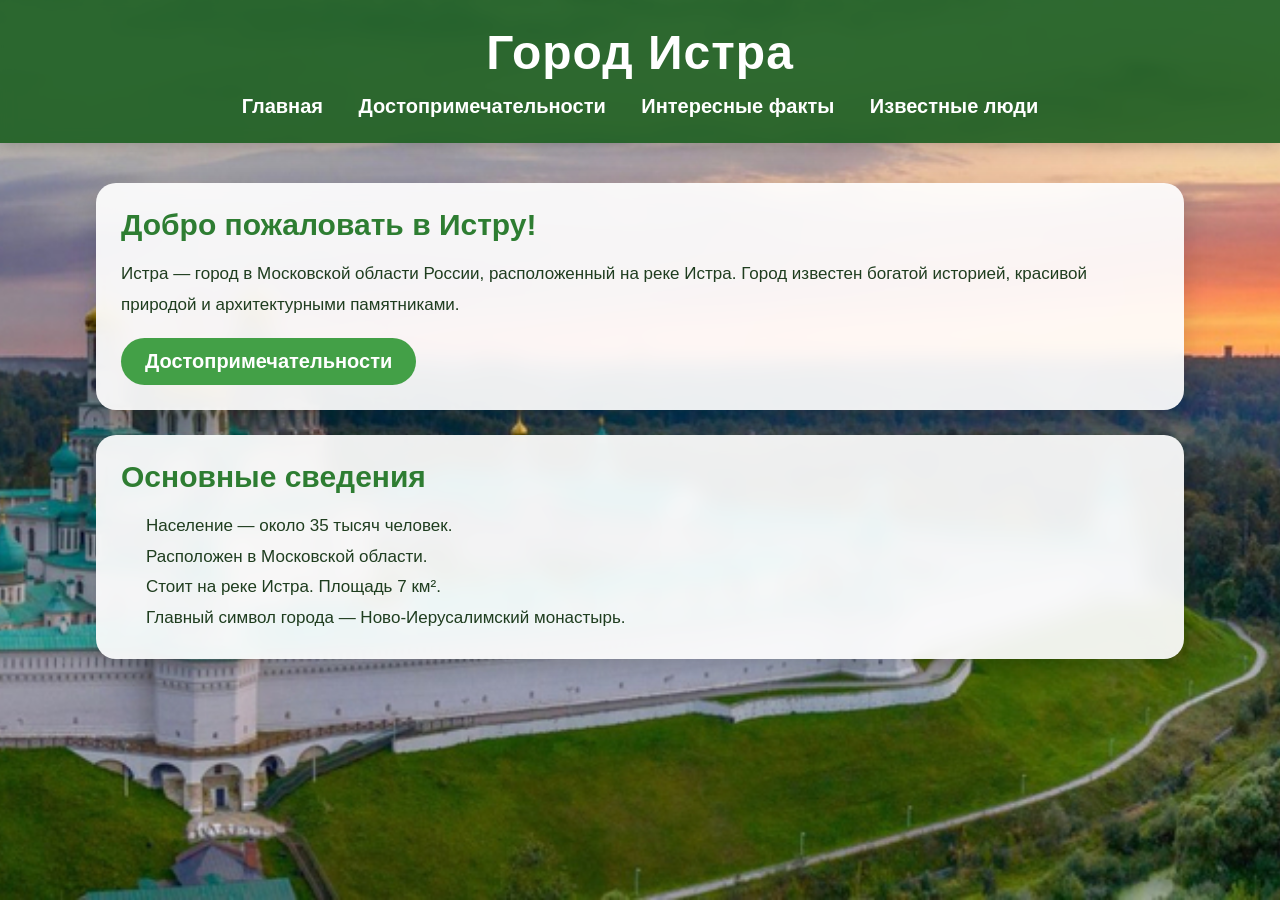
<file: index.html>
<!DOCTYPE html>
<html lang="ru">
<head>
    <meta charset="UTF-8">
    <meta name="viewport" content="width=device-width, initial-scale=1.0">
    <title>Город Истра</title>
    <link rel="stylesheet" href="style.css">
</head>
<body>

<header>
    <h1>Город Истра</h1>

    <nav>
        <a href="index.html">Главная</a>
        <a href="places.html">Достопримечательности</a>
        <a href="facts.html">Интересные факты</a>
        <a href="people.html">Известные люди</a>
    </nav>
</header>

<div class="container">

    <div class="card">
        <h2>Добро пожаловать в Истру!</h2>

        <p>
            Истра — город в Московской области России,
            расположенный на реке Истра.
            Город известен богатой историей,
            красивой природой и архитектурными памятниками.
        </p>

        <a href="places.html" class="btn">
            Достопримечательности
        </a>
    </div>

    <div class="card">
        <h2>Основные сведения</h2>

        <ul>
            <p>Население — около 35 тысяч человек.</p>
            <p>Расположен в Московской области.</p>
            <p>Стоит на реке Истра. Площадь 7 км².</p>
            <p>Главный символ города — Ново-Иерусалимский монастырь.</p>
        </ul>
    </div>

</div>
</body>
</html>
</file>
<file: style.css>
* {
  margin: 0;
  padding: 0;
  box-sizing: border-box;
}

body {
  font-family: 'Segoe UI', Tahoma, sans-serif;
  font-size: 20px;
  background-image: url("istra-bg.jpg");
  background-size: cover;
  background-position: center;
  background-attachment: fixed;
  background-repeat: no-repeat;
  min-height: 100vh;
  color: #1f3d1f;
}

header {
  background: rgba(27, 94, 32, 0.9);
  backdrop-filter: blur(6px);
  padding: 25px;
  text-align: center;
  box-shadow: 0 3px 15px rgba(0, 0, 0, 0.2);
}

header h1 {
  color: white;
  margin-bottom: 15px;
  font-size: 48px;
  letter-spacing: 1px;
}

nav {
  margin-top: 10px;
}

nav a {
  color: white;
  text-decoration: none;
  margin: 0 15px;
  font-weight: 600;
  transition: 0.3s;
}

nav a:hover {
  color: #c8e6c9;
}

.container {
  width: 85%;
  max-width: 1100px;
  margin: 40px auto;
}

.card img {
  width: 250px;
  max-width: 100%;
  border-radius: 10px;
  hight: auto;
}
@media (min-width: 769px) {
  .card img {
    width: 450px;
  }
}

.card {
  text-align: left;
  background: rgba(255, 255, 255, 0.92);
  backdrop-filter: blur(10px);
  border-radius: 20px;
  padding: 25px;
  margin-bottom: 25px;
  box-shadow: 0 8px 25px rgba(0, 0, 0, 0.15);
  transition: 0.3s;
}

.card:hover {
  transform: translateY(-4px);
}

.card h2 {
  font-weight: bold;
  color: #2e7d32;
  margin-bottom: 17px;
}

.card p,
.card li {
  line-height: 1.8;
  font-size: 17px;
}

ul {
  padding-left: 25px;
}

.btn {
  display: inline-block;
  margin-top: 18px;
  padding: 12px 24px;
  background: #43a047;
  color: white;
  text-decoration: none;
  border-radius: 30px;
  font-weight: bold;
  transition: 0.3s;
}

.btn:hover {
  background: #2e7d32;
  transform: scale(1.05);
}

.hero {
  background: rgba(255, 255, 255, 0.88);
  border-radius: 25px;
  text-align: center;
  padding: 50px 30px;
  margin-bottom: 30px;
  box-shadow: 0 8px 25px rgba(0, 0, 0, 0.15);
}

.hero h2 {
  font-size: 34px;
  color: #1b5e20;
  margin-bottom: 15px;
}

.hero p {
  font-size: 18px;
  line-height: 1.7;
}
@media (max-width: 768px) {

    header{
        padding: 15px;
    }

    header h1{
        font-size: 28px;
    }

    nav{
        display: flex;
        flex-direction: column;
        gap: 10px;
    }

    nav a{
        margin: 0;
    }

    .container{
        width: 95%;
        margin: 20px auto;
    }

    .hero{
        padding: 30px 20px;
    }

    .hero h2{
        font-size: 26px;
    }

    .card{
        padding: 15px;
    }

    .card h2{
        font-size: 24px;
    }

    .card p,
    .card li{
        font-size: 16px;
    }

    .btn{
        width: 100%;
        text-align: center;
    }

    img{
        width: 100%;
        height: auto;
    }
}
</file>
